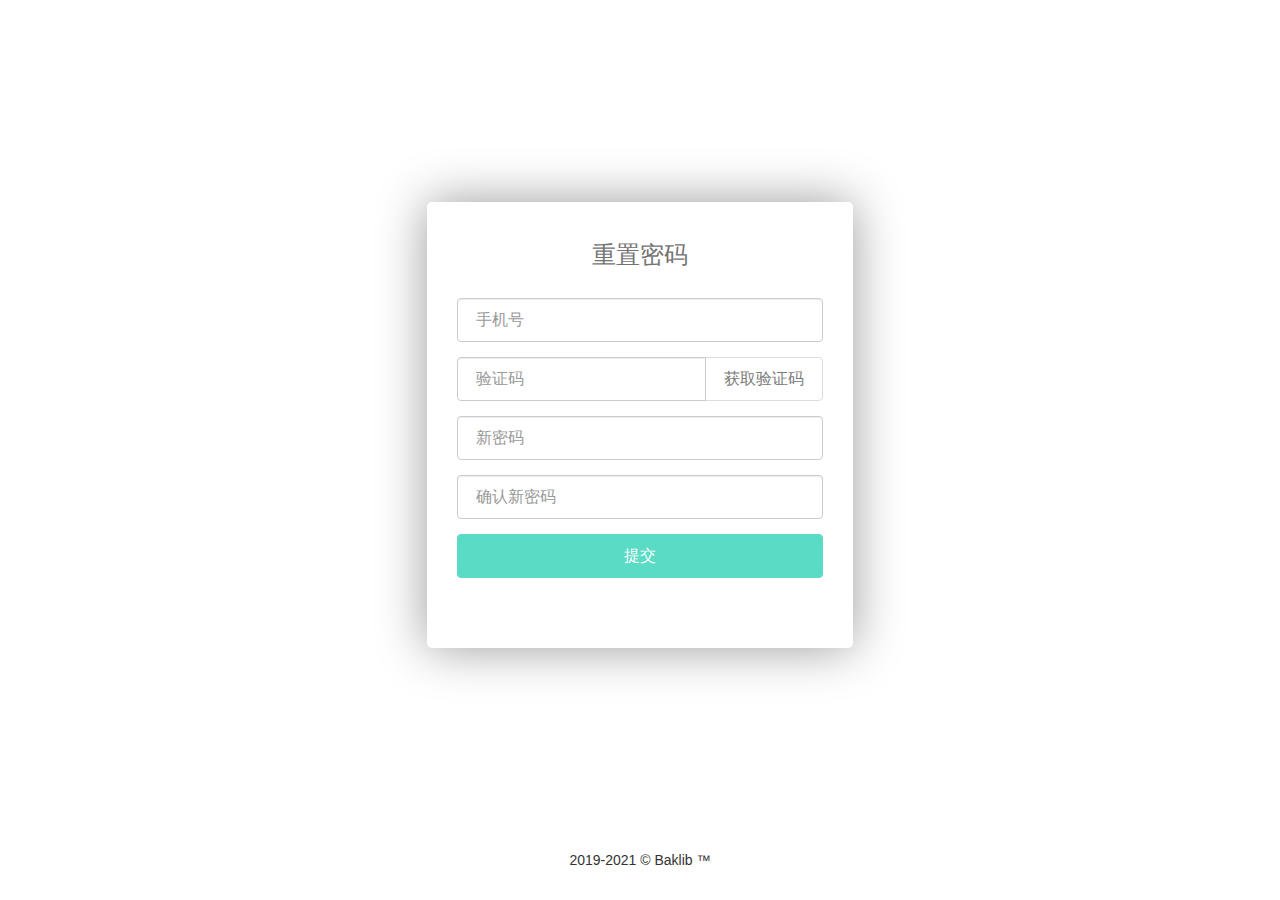
<file: forget _password.html>
<!DOCTYPE html>
<html>
<head>
    <title>baklib 单点登录</title>
    <meta charset="utf-8">
    <meta name="viewport" content="width=device-width, initial-scale=1, user-scalable=no">
    <link rel="stylesheet" media="screen" href="/assets/login-9936b88743dbf4fd002276d701cc606b3ee0f2a56bf258e28ba8348f14073a0a.css" />
    <link rel="stylesheet" media="screen" href="/assets/password-6de578a0406d628fad4a29ebe932d2fc.css" />
</head>

<body class="theme passwords edit baklib session-layout">
<div class="container" style="width: 100%; flex-grow: 1;">
    <div class="row login-body">
        <div class="col-md-4 col-xs-11 forget-password-box-container">
            <forget-password-box
                    data-title="重置密码"
                    data-mobile-device="false"
                    data-enable-mobile-reg="true"
                    data-sms-yun-pian-captcha-app-id="6f75008a2eed424faa1ccf17154e6694"
                    data-sms-auth-code-length=4
                    data-login-url="login.html"
            ></forget-password-box>

        </div>
    </div>

</div>
<div class="contaner text-center footer">
    2019-2021 &copy; Baklib ™
</div>
<script src="/assets/password-6f63bb3a7a4334bcea57.js"></script>
</body>
</html>
</file>
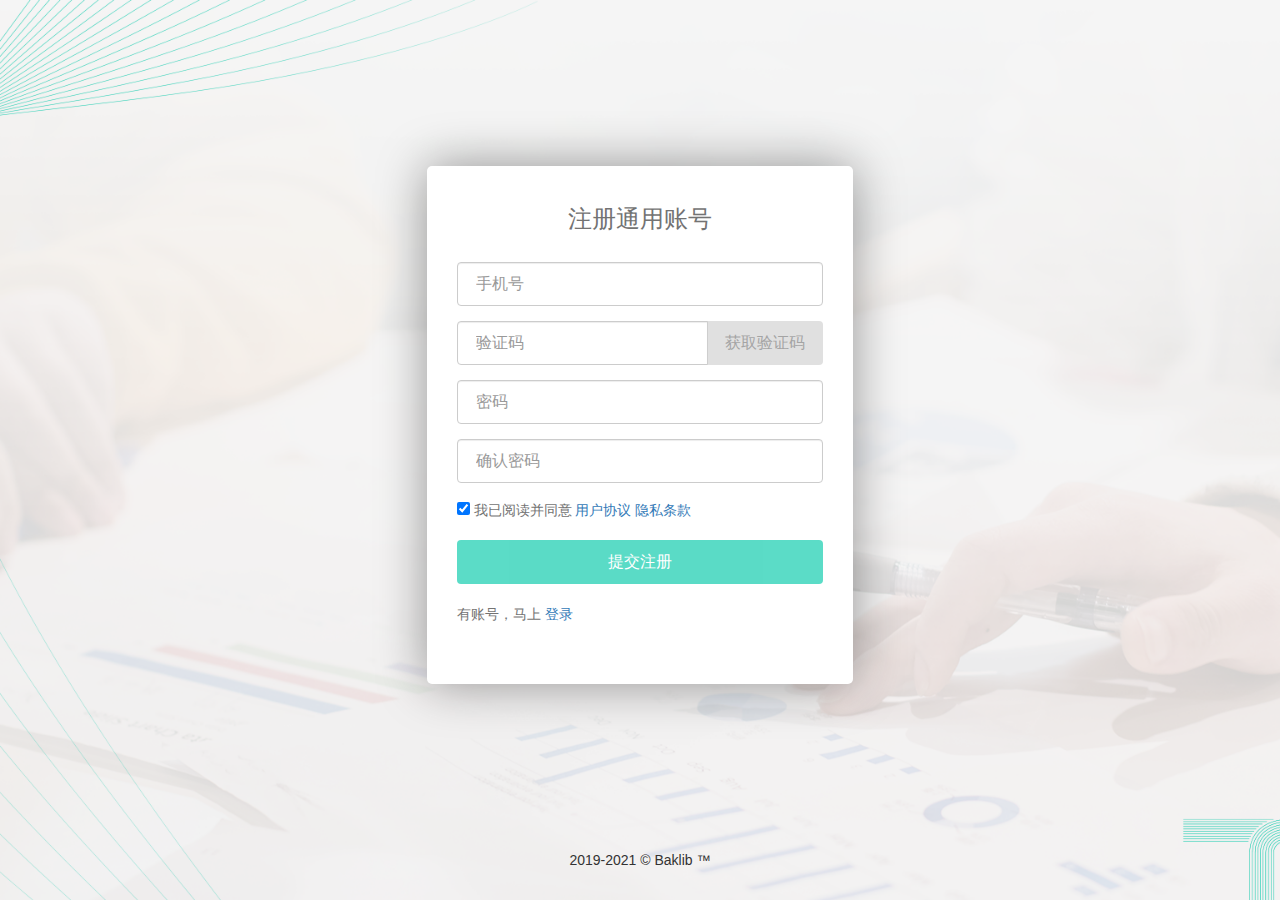
<file: sign_up.html>
<!DOCTYPE html>
<html>
  <head>
    <title>baklib 单点登录</title>
    <meta charset="utf-8">
    <meta name="viewport" content="width=device-width, initial-scale=1, user-scalable=no">
    <link rel="stylesheet" media="screen" href="/css/login-9936b88743dbf4fd002276d701cc606b3ee0f2a56bf258e28ba8348f14073a0a.css" />
    <link rel="stylesheet" media="screen" href="/css/register-1167ebf0c626187b82490d93fea1fc2c.css" />
  </head>

  <body class="theme registrations new baklib session-layout">
    <div class="container" style="width: 100%; flex-grow: 1;">
      <div class="row registration-body">
  <div class="col-md-4 col-xs-11 registration-box-container">
    <registration-box
  data-title="注册通用账号"
  data-mobile-device="false"
  data-enable-mobile-reg="true"
  data-sms-auth-code-length=4
  data-sms-yun-pian-captcha-app-id="6f75008a2eed424faa1ccf17154e6694"
  data-privacy-url="/pages/privacy"
  data-agreement-url="/pages/agreement"
  data-login-url="login.html"
></registration-box>

  </div>
</div>

    </div>
    <div class="contaner text-center footer">
        2019-2021 &copy; Baklib ™
    </div>
    <script src="/js/register-cad497698777a45c1a2b.js"></script>
  </body>
</html>
</file>
<file: assets/password-6de578a0406d628fad4a29ebe932d2fc.css>
.cursor-pointer[data-v-4aa78a5c]{cursor:pointer}.switch-btn[data-v-4aa78a5c]{text-align:right;display:inline-block}h3.headshot[data-v-4aa78a5c],h3.username[data-v-4aa78a5c]{text-align:center}.row.logged-in[data-v-4aa78a5c]{margin-top:40px}.login-message[data-v-4aa78a5c]{text-align:center;margin-top:20px;margin-bottom:20px;color:red}.mobile-send-code-message[data-v-4aa78a5c]{margin:20px;color:green;text-align:center}.login-error[data-v-4aa78a5c]{margin:20px;color:red;text-align:center}.third-login-title[data-v-4aa78a5c]{text-align:center;position:relative;margin-top:20px;margin-bottom:20px}.third-login-title[data-v-4aa78a5c]:after{position:absolute;content:"";width:100%;height:1px;left:0;right:0;top:50%;z-index:1;background-color:#969696}.third-login-title>span[data-v-4aa78a5c]{background-color:#fff;color:grey;position:relative;z-index:2;padding:10px}
</file>
<file: css/register-1167ebf0c626187b82490d93fea1fc2c.css>
.cursor-pointer[data-v-524a9958]{cursor:pointer}.switch-btn[data-v-524a9958]{text-align:right;display:inline-block}h3.headshot[data-v-524a9958],h3.username[data-v-524a9958]{text-align:center}.row.logged-in[data-v-524a9958]{margin-top:40px}.login-message[data-v-524a9958]{text-align:center;margin-top:20px;margin-bottom:20px;color:red}.mobile-send-code-message[data-v-524a9958]{margin:20px;color:green;text-align:center}.login-error[data-v-524a9958]{margin:20px;color:red;text-align:center}.third-login-title[data-v-524a9958]{text-align:center;position:relative;margin-top:20px;margin-bottom:20px}.third-login-title[data-v-524a9958]:after{position:absolute;content:"";width:100%;height:1px;left:0;right:0;top:50%;z-index:1;background-color:#969696}.third-login-title>span[data-v-524a9958]{background-color:#fff;color:grey;position:relative;z-index:2;padding:10px}
</file>
